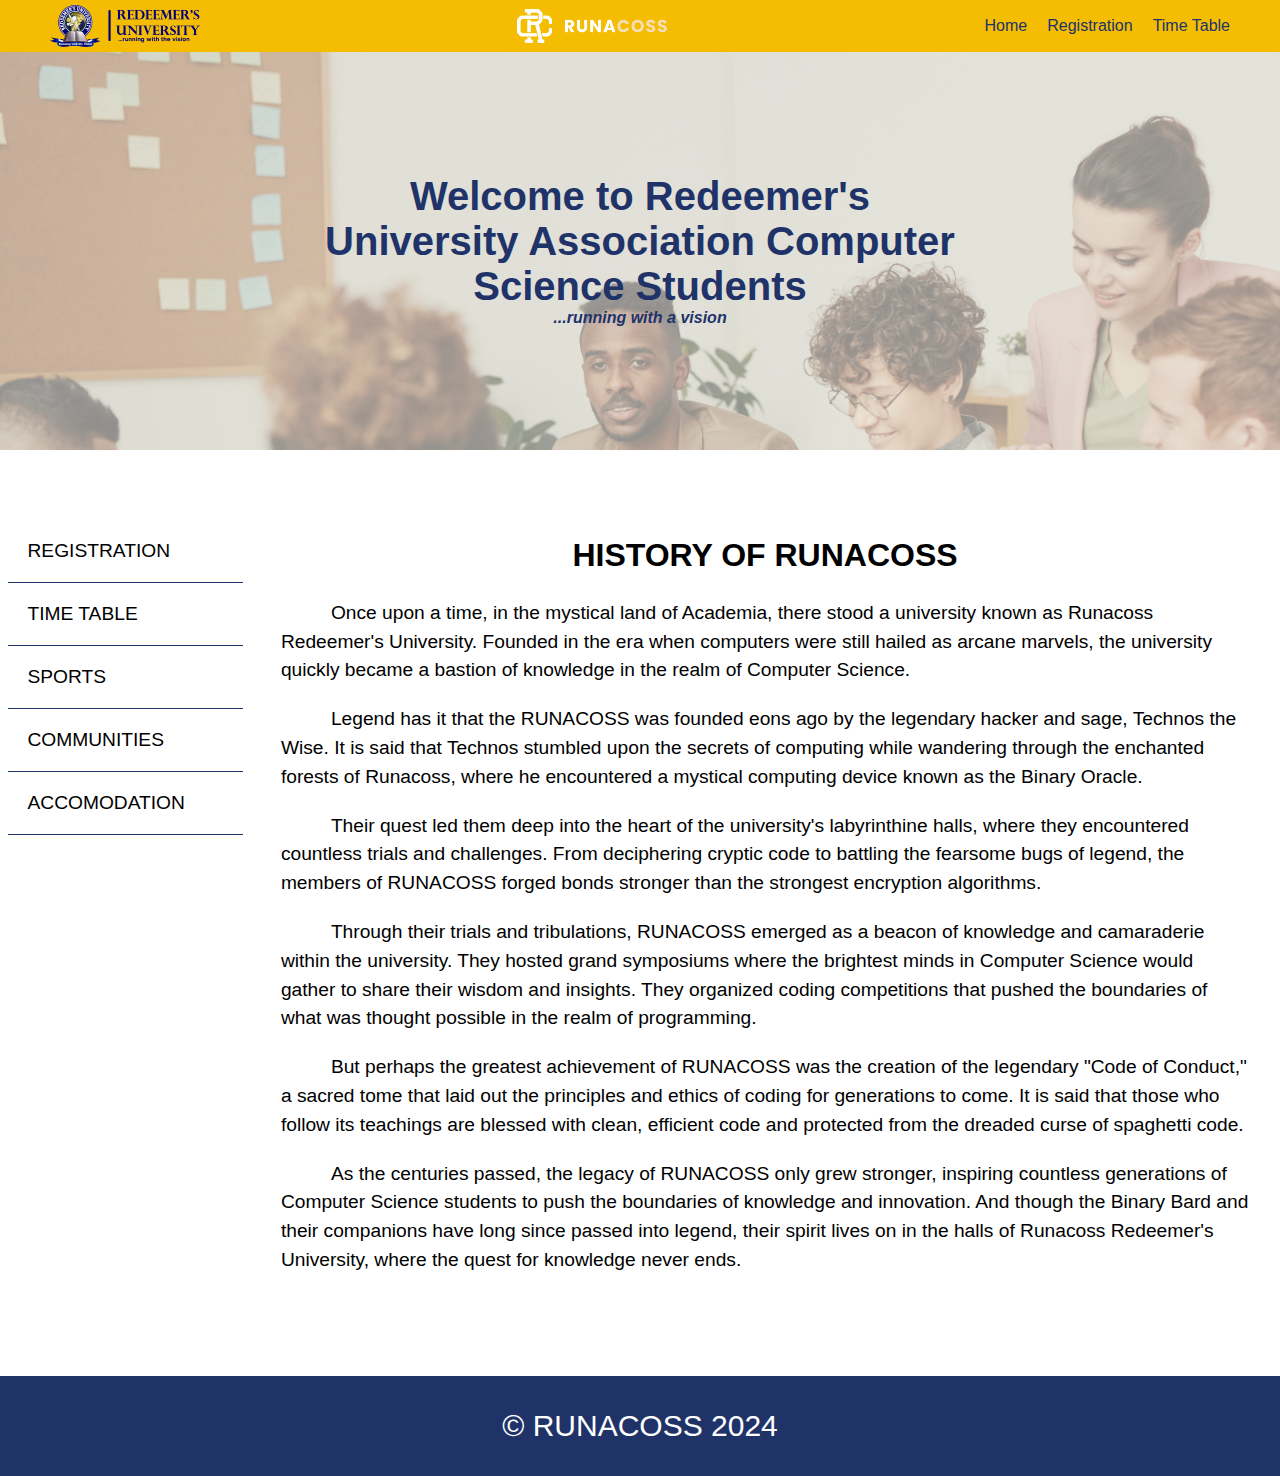
<file: index.html>
<!DOCTYPE html>
<html lang="en">
  <head>
    <meta charset="UTF-8" />
    <meta name="viewport" content="width=device-width, initial-scale=1.0" />
    <title>Document</title>
    <!-- <link rel="stylesheet" href="css/bootstrap.css" /> -->
    <link rel="stylesheet" href="./stlyes.css" />
  </head>
  <body>
    <header>
      <section class="header">
        <img src="./Logo.png" alt="" />
        <img class="runacoss-IMG" src="./runacoss-logo.png" alt="" />
        <nav>
          <ul class="list-container">
            <li class="nav-list">
              <a class="nav-link" href="./index.html">Home</a>
            </li>
            <li class="nav-list">
              <a class="nav-link" href="./registration.html">Registration</a>
            </li>
            <li class="nav-list">
              <a class="nav-link" href="./timetable.html">Time Table</a>
            </li>
          </ul>
        </nav>
        <!-- <div class="off-menu-nav">

        </div> -->
        <div class="hamburger">
          <span class="h"></span>
          <span></span>
          <span></span>
        </div>
      </section>
    </header>
    <section>
      <article class="header-img" id="heading">
        <div>
          <h1 class="article-heading">
            Welcome to Redeemer's University Association Computer Science
            Students
          </h1>
          <p><i style="font-weight: 700">...running with a vision</i></p>
        </div>
      </article>
    </section>

    <main>
      <aside>
        <nav>
          <ul>
            <li><a href="registration.html">REGISTRATION</a></li>
            <li><a href="timetable.html">TIME TABLE</a></li>
            <li><a href="#">SPORTS</a></li>
            <li><a href="#">COMMUNITIES</a></li>
            <li><a href="#">ACCOMODATION</a></li>
          </ul>
        </nav>
      </aside>
      <section>
        <article class="history-article">
          <h2>HISTORY OF RUNACOSS</h2>
          <p>
            <span>Once</span> upon a time, in the mystical land of Academia,
            there stood a university known as Runacoss Redeemer's University.
            Founded in the era when computers were still hailed as arcane
            marvels, the university quickly became a bastion of knowledge in the
            realm of Computer Science.
          </p>
          <p>
            <span>Legend</span> has it that the RUNACOSS was founded eons ago by
            the legendary hacker and sage, Technos the Wise. It is said that
            Technos stumbled upon the secrets of computing while wandering
            through the enchanted forests of Runacoss, where he encountered a
            mystical computing device known as the Binary Oracle.
          </p>
          <p>
            <span>Their</span> quest led them deep into the heart of the
            university's labyrinthine halls, where they encountered countless
            trials and challenges. From deciphering cryptic code to battling the
            fearsome bugs of legend, the members of RUNACOSS forged bonds
            stronger than the strongest encryption algorithms.
          </p>
          <p>
            <span>Through</span> their trials and tribulations, RUNACOSS emerged
            as a beacon of knowledge and camaraderie within the university. They
            hosted grand symposiums where the brightest minds in Computer
            Science would gather to share their wisdom and insights. They
            organized coding competitions that pushed the boundaries of what was
            thought possible in the realm of programming.
          </p>
          <p>
            <span>But</span> perhaps the greatest achievement of RUNACOSS was
            the creation of the legendary "Code of Conduct," a sacred tome that
            laid out the principles and ethics of coding for generations to
            come. It is said that those who follow its teachings are blessed
            with clean, efficient code and protected from the dreaded curse of
            spaghetti code.
          </p>
          <p>
            <span>As</span> the centuries passed, the legacy of RUNACOSS only
            grew stronger, inspiring countless generations of Computer Science
            students to push the boundaries of knowledge and innovation. And
            though the Binary Bard and their companions have long since passed
            into legend, their spirit lives on in the halls of Runacoss
            Redeemer's University, where the quest for knowledge never ends.
          </p>
        </article>
      </section>
    </main>

    <footer>
      <p class="footer-text">&copy; RUNACOSS 2024</p>
    </footer>

    <script>
      const hamBurger = document.querySelector(".hamburger");
      // const runacossIMG =
      const navList = document.querySelector(".list-container");
      hamBurger.addEventListener("click", () => {
        hamBurger.classList.toggle("active");
        navList.classList.toggle("active");
      });
      let slideIndex = 0;
      showSlides();
    </script>
  </body>
</html>
</file>
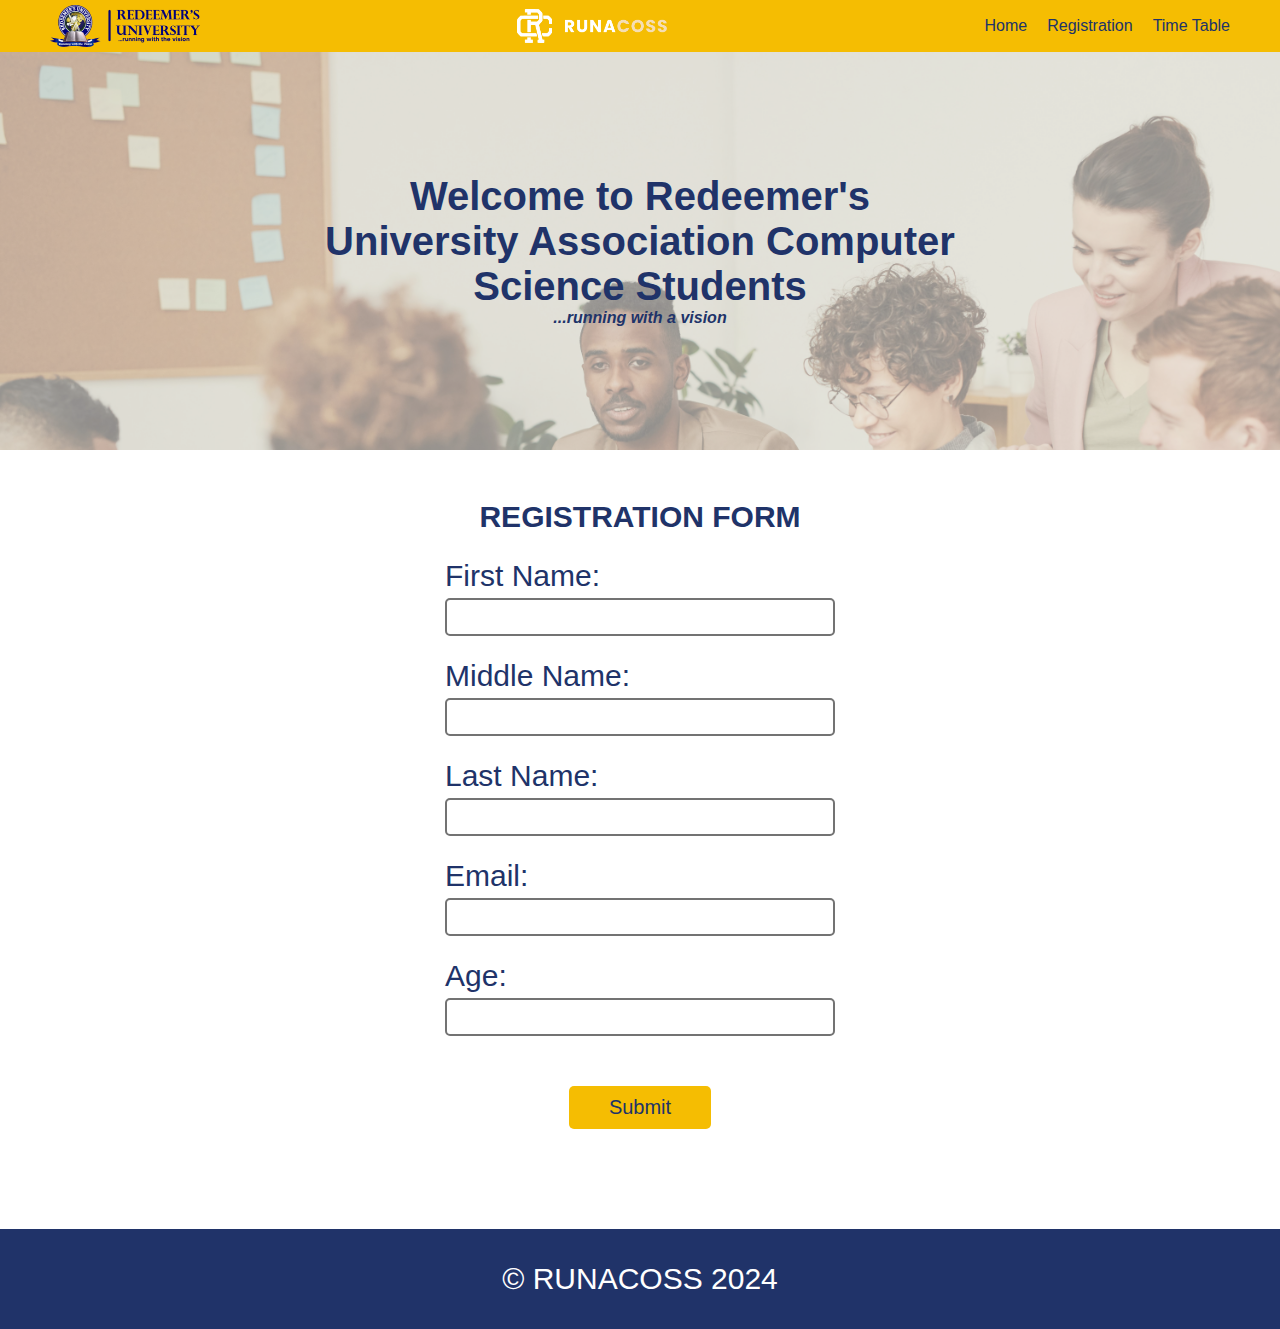
<file: registration.html>
<!DOCTYPE html>
<html lang="en">
  <head>
    <meta charset="UTF-8" />
    <meta name="viewport" content="width=device-width, initial-scale=1.0" />
    <title>Document</title>
    <!-- <link rel="stylesheet" href="css/bootstrap.css" /> -->
    <link rel="stylesheet" href="./stlyes.css" />
  </head>
  <body>
    <header>
      <section class="header">
        <img src="./Logo.png" alt="" />
        <img class="runacoss-IMG" src="./runacoss-logo.png" alt="" />
        <nav>
          <ul class="list-container">
            <li class="nav-list">
              <a class="nav-link" href="./index.html">Home</a>
            </li>
            <li class="nav-list">
              <a class="nav-link" href="./registration.html">Registration</a>
            </li>
            <li class="nav-list">
              <a class="nav-link" href="./timetable.html">Time Table</a>
            </li>
          </ul>
        </nav>
        <!-- <div class="off-menu-nav">

        </div> -->
        <div class="hamburger">
          <span class="h"></span>
          <span></span>
          <span></span>
        </div>
      </section>
    </header>
    <section>
      <article class="header-img" id="heading">
        <div>
          <h1 class="article-heading">
            Welcome to Redeemer's University Association Computer Science
            Students
          </h1>
          <p><i style="font-weight: 700">...running with a vision</i></p>
        </div>
      </article>
    </section>

    <section>
      <form>
        <h2>REGISTRATION FORM</h2>
        <fieldset>
          <label for="First-name"> First Name: </label>
          <input type="text" />
          <br />
          <label for="Middle-name"> Middle Name: </label>
          <input type="text" id="Middle-name" />
          <br />
          <label for="Last-name"> Last Name: </label>
          <input type="text" id="Last-name" />
          <br />
          <label for="Email"> Email: </label>
          <input type="email" id="Email" />
          <br />
          <label for="Age"> Age: </label>
          <input type="number" id="Age" />
        </fieldset>
        <button>Submit</button>
      </form>
    </section>
    <footer>
      <p class="footer-text">&copy; RUNACOSS 2024</p>
    </footer>

    <script>
      const hamBurger = document.querySelector(".hamburger");
      // const runacossIMG =
      const navList = document.querySelector(".list-container");
      hamBurger.addEventListener("click", () => {
        hamBurger.classList.toggle("active");
        navList.classList.toggle("active");
      });
      let slideIndex = 0;
      showSlides();
    </script>
  </body>
</html>
</file>
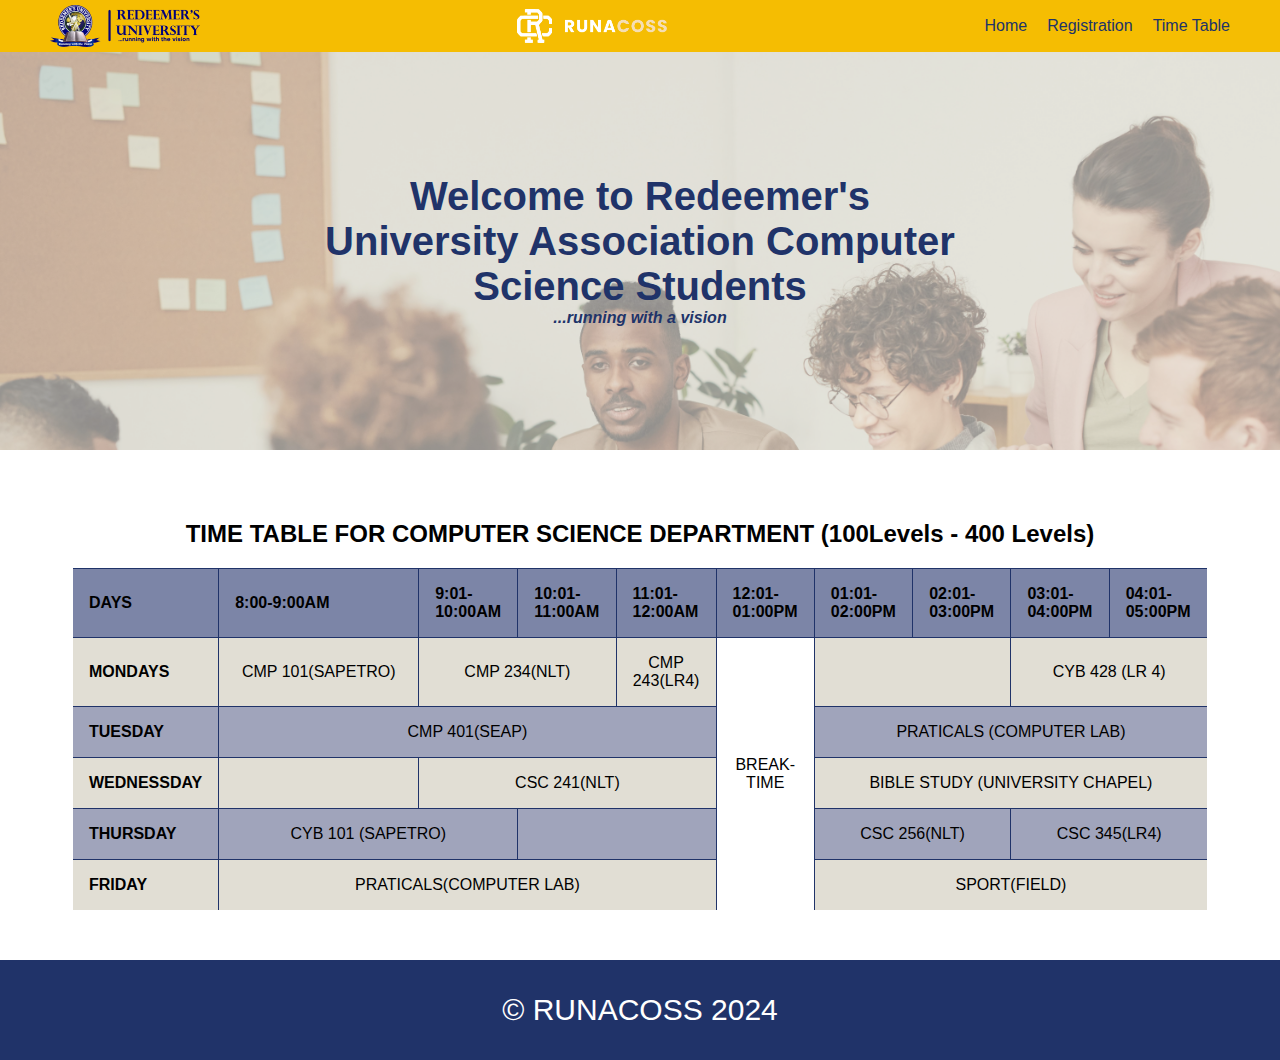
<file: timetable.html>
<!DOCTYPE html>
<html lang="en">
  <head>
    <meta charset="UTF-8" />
    <meta name="viewport" content="width=device-width, initial-scale=1.0" />
    <title>Document</title>
    <!-- <link rel="stylesheet" href="css/bootstrap.css" /> -->
    <link rel="stylesheet" href="./stlyes.css" />
  </head>
  <body>
    <header>
      <section class="header">
        <img src="./Logo.png" alt="" />
        <img class="runacoss-IMG" src="./runacoss-logo.png" alt="" />
        <nav>
          <ul class="list-container">
            <li class="nav-list">
              <a class="nav-link" href="./index.html">Home</a>
            </li>
            <li class="nav-list">
              <a class="nav-link" href="./registration.html">Registration</a>
            </li>
            <li class="nav-list">
              <a class="nav-link" href="./timetable.html">Time Table</a>
            </li>
          </ul>
        </nav>
        <!-- <div class="off-menu-nav">

        </div> -->
        <div class="hamburger">
          <span class="h"></span>
          <span></span>
          <span></span>
        </div>
      </section>
    </header>
    <section>
      <article class="header-img" id="heading">
        <div>
          <h1 class="article-heading">
            Welcome to Redeemer's University Association Computer Science
            Students
          </h1>
          <p><i style="font-weight: 700">...running with a vision</i></p>
        </div>
      </article>
    </section>
    <section class="table-container">
      <table>
        <caption>
          TIME TABLE FOR COMPUTER SCIENCE DEPARTMENT (100Levels - 400 Levels)
        </caption>

        <!-- TABLE HEADER -->
        <tr>
          <th data-cell="time">DAYS</th>
          <th style="width: 200px" data-cell="time">8:00-9:00AM</th>
          <th data-cell="time">9:01-10:00AM</th>
          <th data-cell="time">10:01-11:00AM</th>
          <th data-cell="time">11:01-12:00AM</th>
          <th data-cell="time">12:01-01:00PM</th>
          <th data-cell="time">01:01-02:00PM</th>
          <th data-cell="time">02:01-03:00PM</th>
          <th data-cell="time">03:01-04:00PM</th>
          <th data-cell="time">04:01-05:00PM</th>
        </tr>

        <!-- MONDAYS -->
        <tr>
          <th>MONDAYS</th>

          <td>CMP 101(SAPETRO)</td>

          <td colspan="2">CMP 234(NLT)</td>
          <td>CMP 243(LR4)</td>
          <td
            style="background-color: white"
            data-cell="BREAK-TIME"
            rowspan="5"
          >
            BREAK-TIME
          </td>
          <td colspan="2"></td>
          <td colspan="2">CYB 428 (LR 4)</td>
        </tr>

        <!-- TUESDAYS -->
        <tr>
          <th>TUESDAY</th>
          <td style="text-align: center" colspan="4">CMP 401(SEAP)</td>
          <td colspan="4">PRATICALS (COMPUTER LAB)</td>
        </tr>

        <!-- WEDNESDAYS -->
        <tr>
          <th>WEDNESSDAY</th>
          <td></td>
          <td style="text-align: center" colspan="3">CSC 241(NLT)</td>
          <td colspan="4">BIBLE STUDY (UNIVERSITY CHAPEL)</td>
        </tr>

        <!-- THURSDAYS -->
        <tr>
          <th>THURSDAY</th>
          <td colspan="2">CYB 101 (SAPETRO)</td>
          <td colspan="2"></td>
          <td colspan="2">CSC 256(NLT)</td>
          <td colspan="2">CSC 345(LR4)</td>
        </tr>

        <!-- FRIDAYS -->
        <tr>
          <th>FRIDAY</th>
          <td colspan="4">PRATICALS(COMPUTER LAB)</td>
          <td colspan="4">SPORT(FIELD)</td>
        </tr>
      </table>
    </section>
    <footer>
      <p class="footer-text">&copy; RUNACOSS 2024</p>
    </footer>

    <script>
      const hamBurger = document.querySelector(".hamburger");
      // const runacossIMG =
      const navList = document.querySelector(".list-container");
      hamBurger.addEventListener("click", () => {
        hamBurger.classList.toggle("active");
        navList.classList.toggle("active");
      });
      let slideIndex = 0;
      showSlides();
    </script>
  </body>
</html>
</file>
<file: stlyes.css>
* {
  padding: 0;
  margin: 0;
  box-sizing: border-box;
}
body {
  font-family: sans-serif;
}
header {
  display: flex;
  flex-direction: column;
  align-items: center;
  justify-content: space-between;
  flex-wrap: wrap;
}
.hamburger {
  display: none;
  position: relative;
  width: 50px;
  height: 50px;
  cursor: pointer;
  position: fixed;
  right: 05%;
}
main {
  display: grid;
  grid-template-columns: 250px minmax(0, 1fr);
  margin: 50px auto;
}
img {
  max-width: 150px;
}
.hamburger > span {
  position: absolute;
  top: 50%;
  left: 50%;
  display: none;
  height: 5px;
  width: 100%;
  background-color: #203369;
  transition: 0.3s ease-in-out;
}
@media (max-width: 450px) {
  article.header-img#heading {
    margin-top: 50px;
  }
  .runacoss-IMG {
    width: 120px;
    margin-left: -70px;
  }
  section.header {
    padding: 5px 0;
  }
}
@media (max-width: 710px) {
  /* aside {
    display: none;
  } */
  main {
    display: flex;
    flex-direction: column-reverse;
  }

  .hamburger {
    display: inline-block;
    z-index: 2;
  }
  .hamburger > span:nth-child(1) {
    top: 25%;
  }
  .hamburger > span:nth-child(3) {
    top: 75%;
  }
  .hamburgery.active {
    display: inline-block;
  }
  ul.list-container.active {
    display: flex;
    padding: 10px 20px;
    position: absolute;
    background-color: #f5bd02;
    height: 50px;
    width: 100%;
    max-width: 300px;
    top: 40%;
    left: 50%;
    transform: translate(-50%, -50%);
    transition: 0.3s ease-in-out;
    z-index: 1;
  }
  .hamburger > span {
    display: inline-block;
    display: absolute;
    top: 50%;
    left: 50%;
    transform: translate(-50%, -50%);
  }
  ul.list-container {
    display: none;
  }
  .hamburger.active > span:nth-child(1) {
    top: 50%;
    transform: translate(-50%, -50%) rotate(45deg);
  }
  .hamburger.active > span:nth-child(2) {
    opacity: 0;
  }
  .hamburger.active > span:nth-child(3) {
    top: 50%;
    transform: translate(-50%, -50%) rotate(-45deg);
  }
}
.header {
  width: 100%;
  padding: 5px 50px;
  background-color: #f5bd02;
  display: flex;
  justify-content: space-between;
  align-items: center;
  flex-wrap: wrap;
  position: fixed;
  top: 0;
  left: 0;
  right: 0;
  z-index: 100;
}
.list-container {
  display: flex;
  gap: 20px;
  align-items: center;
}
.list-container .nav-list {
  list-style: none;
}
.nav-list .nav-link {
  color: #203369;
  text-decoration: none;
}
article.header-img::before {
  min-height: 400px;
  content: "";
  background-color: rgb(225, 222, 212, 0.9);
  width: 100%;
  position: absolute;
  left: 0;
  opacity: 0.7;
}
article.header-img {
  margin-top: 50px;
  background-image: url(./pexels-fauxels-3184339.jpg);

  background-size: cover;
  min-height: 400px;
  text-align: center;
  position: relative;
  color: #203369;
}
article > div {
  position: absolute;
  left: 50%;
  top: 50%;
  transform: translate(-50%, -50%);
}
.article-heading {
  font-size: 40px;
  width: 100%;
}
form {
  margin: 50px auto;
  max-width: 350px;
  display: flex;
  flex-direction: column;
  justify-content: center;
  align-items: center;
}
fieldset {
  border: none;
}
form > h2 {
  text-align: center;
  color: #203369;
  margin-bottom: 20px;
  font-size: 30px;
}
form > button {
  text-align: center;
  border: none;
  background-color: #f5bd02;
  color: #203369;
  padding: 10px 40px;
  border-radius: 5px;
  margin: 50px auto;
  font-size: 20px;
  cursor: pointer;
}
label,
input {
  font-size: 30px;
  color: #203369;
  display: block;
}
input {
  border: 2px solid #737373;
  border-radius: 5px;
  margin-top: 5px;
}
label {
  margin-top: 5px;
}
footer {
  text-align: center;
  background-color: #203369;
  min-height: 100px;
  color: #fff;
  display: flex;
  justify-content: center;
  align-items: center;
}
.footer-text {
  font-size: 30px;
}
.table-container::-webkit-scrollbar {
  display: none;
}
.table-container {
  overflow-x: auto;
  margin: 50px 10px;
  width: min(900px, 100% -3rem);
  scrollbar-width: none;
  -ms-overflow-style: none;
  transition: 0.3s ease-in-out 0.25s;
}
caption {
  font-weight: 700;
  font-size: 1.5rem;
  margin: 20px 0;
}
table {
  width: 90%;
  margin: 0 auto;
  border-collapse: collapse;
  /* background-color: #ffffff; */
  /* padding: 1rem; */
}
th[data-cell="time"] {
  background-color: #7c85a7;
}
td,
th {
  text-align: center;
  border-left: 1px solid #203369;
  border-top: 1px solid #203369;
}
td:first-child,
th:first-child {
  border: none;
  border-top: 1px solid #203369;
}
th {
  text-align: left;
}
th,
td {
  padding: 1rem;
}
tr {
  background-color: #a0a4bb;
}
tr:nth-of-type(2n) {
  background-color: #e1ded4;
}
/* History */
.history-article,
aside {
  padding: 03%;
}
.history-article {
  font-size: 1.2rem;
  line-height: 1.5;
  transition: 0.5s ease-in-out;
}
.history-article > h2 {
  text-align: center;
  font-size: 2rem;
  font-weight: 700;
  margin-bottom: 20px;
}
.history-article > p {
  margin-bottom: 20px;
}
.history-article > p > span {
  margin-left: 50px;
}

/* aside */
aside {
  font-size: 1.2rem;
  padding: 20px 3%;
}
aside > nav > ul > li > a {
  text-decoration: none;
  color: #000;
}
aside > nav > ul > li {
  padding: 20px;
  list-style: none;
  cursor: pointer;
  border-bottom: 1px solid #203369;
}
aside > nav > ul > li:hover {
  background-color: #e1ded4;
}
/* Galleries */
/* CSS for Slideshow */
</file>
